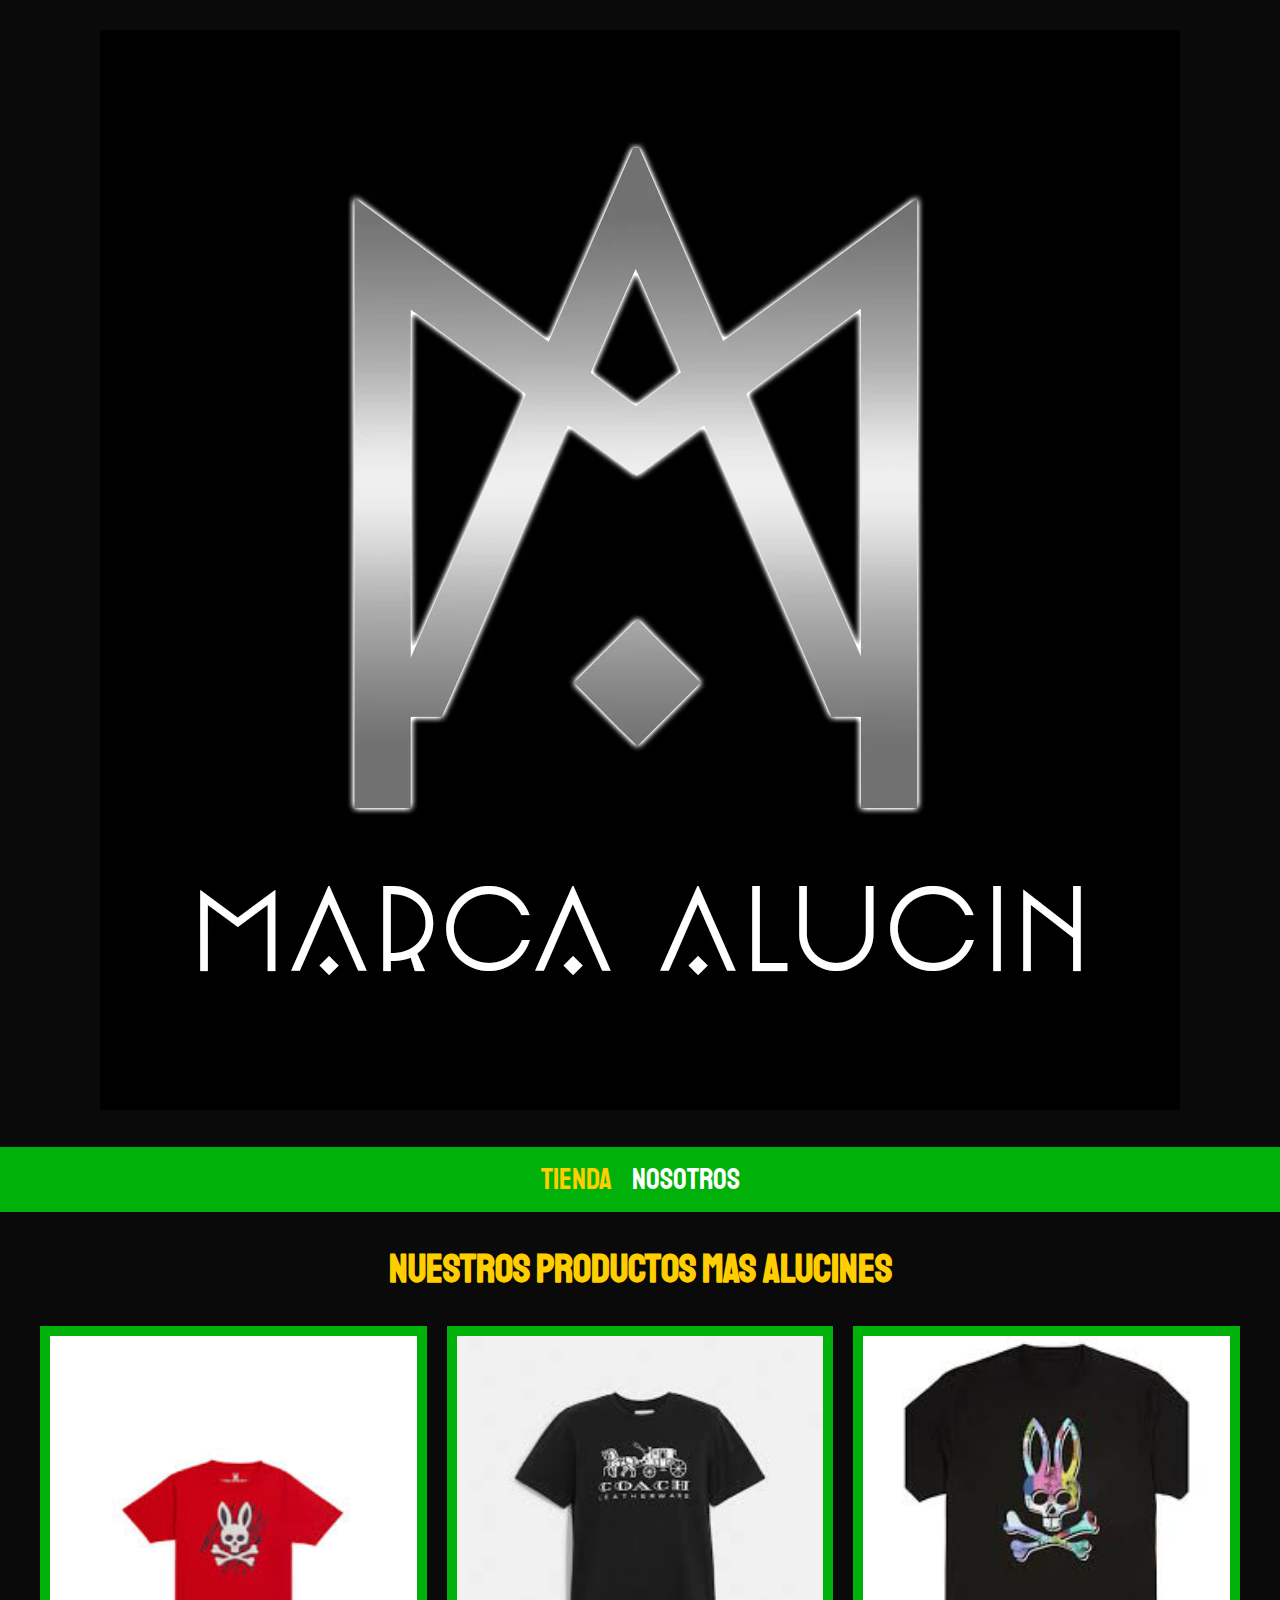
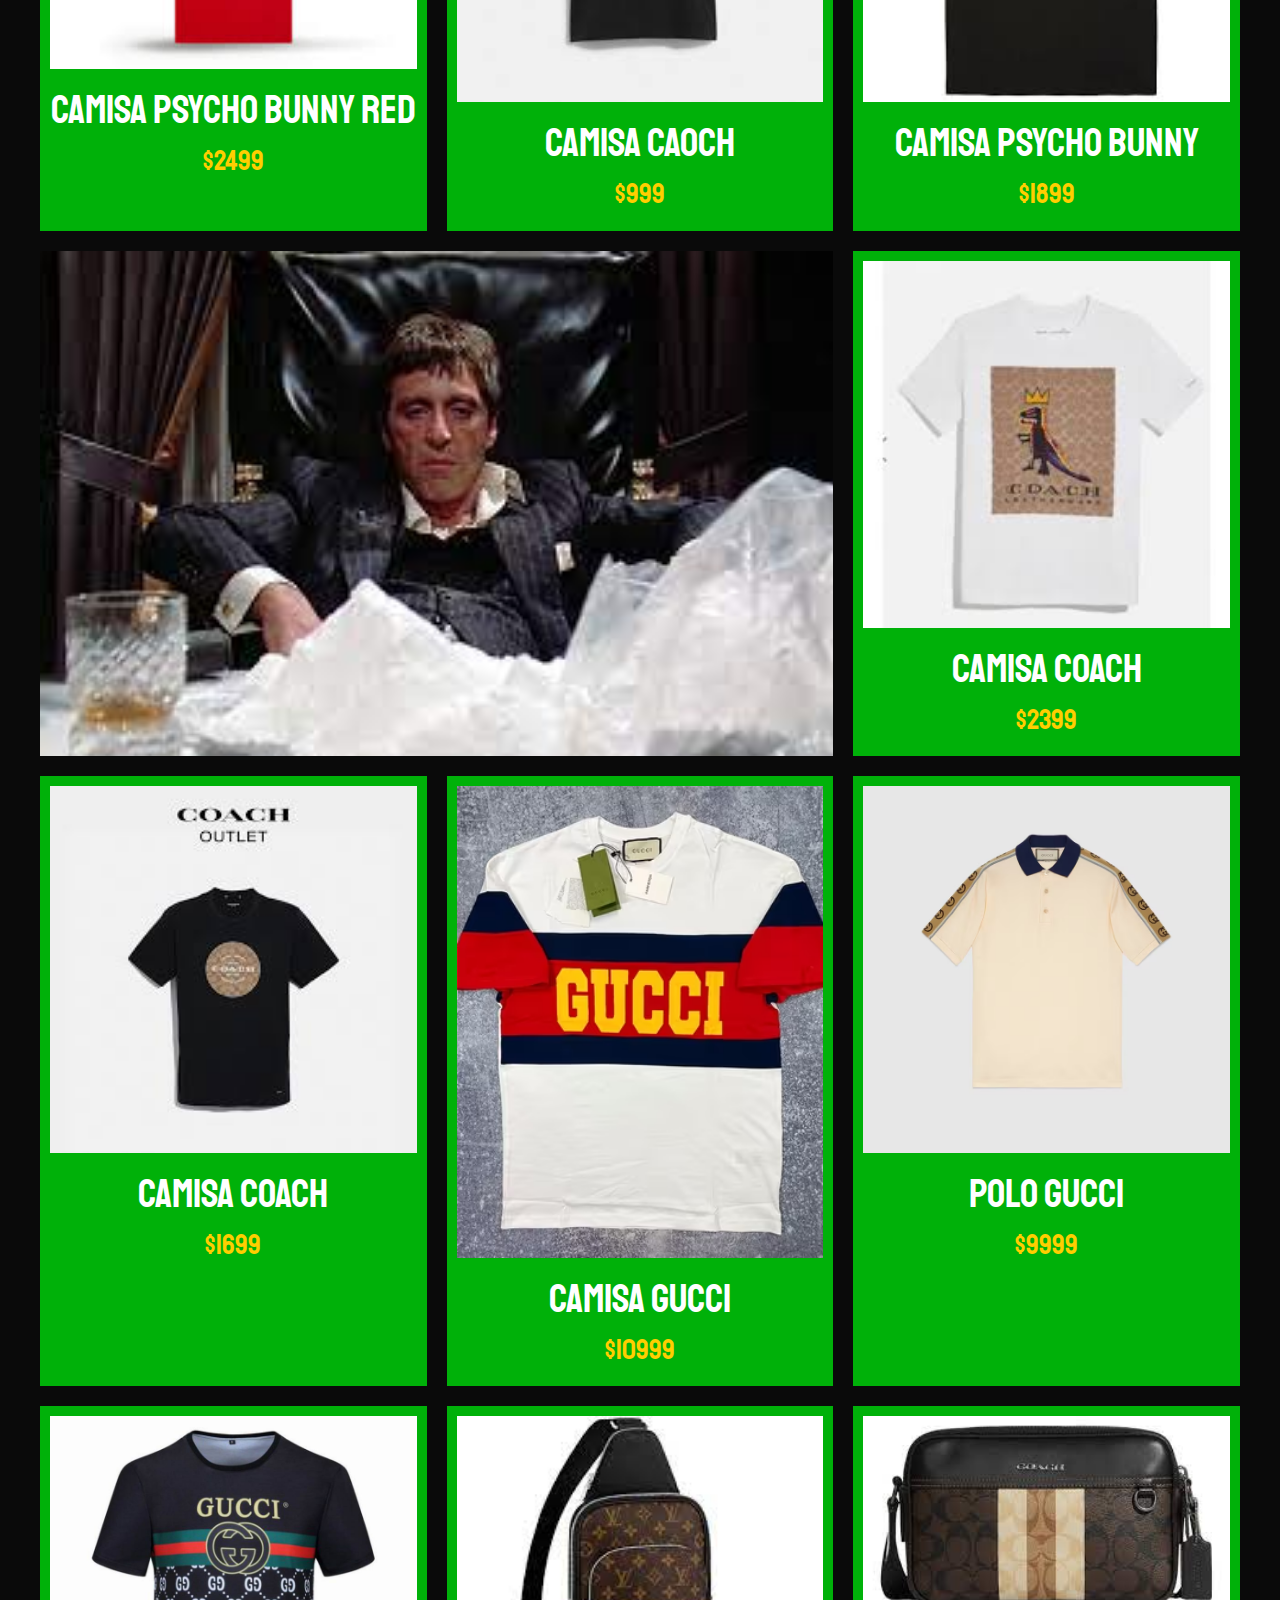
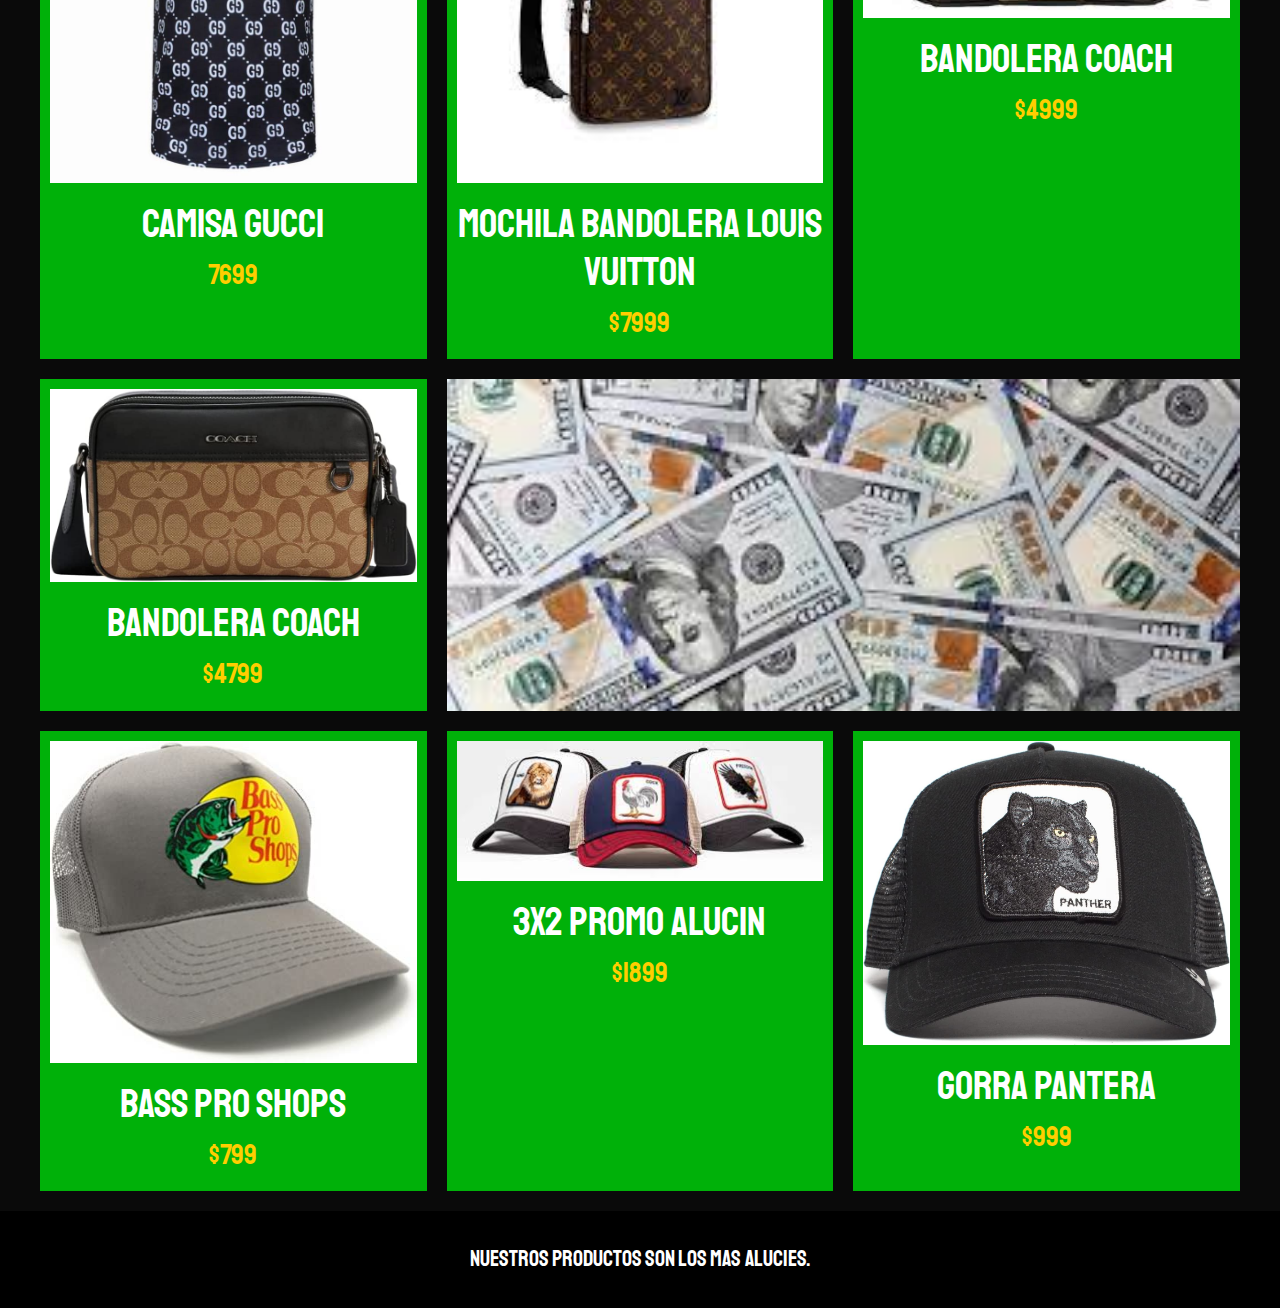
<file: FrontEndStore_fin/index.html>
<!DOCTYPE html>
<html lang="en">
<head>
    <meta charset="UTF-8">
    <meta name="viewport" content="width=device-width, initial-scale=1.0">
    <title>Alucin Store</title>
    <link rel="stylesheet" href="css/normalize.css">
    <link href="https://fonts.googleapis.com/css2?family=Staatliches&display=swap" rel="stylesheet">
    <link rel="stylesheet" href="css/style.css">
</head>
<body>
    <header class="header">
        <a href="index.html">
            <img class="header__logo" src="img/logo.webp" alt="Logotipo">
        </a>
    </header>

    <nav class="navegacion">
        <a class="navegacion__enlace navegacion__enlace--activo" href="index.html">Tienda</a>
        <a class="navegacion__enlace" href="nosotros.html">Nosotros</a>
    </nav>

    <main class="contenedor">
        <h1>Nuestros Productos mas alucines</h1>

        <div class="grid">
            <div class="producto">
                <a href="producto.html">
                    <img class="producto__imagen" src="img/1.jpg" alt="imagen camisa">
                    <div class="producto__informacion">
                        <p class="producto__nombre">camisa psycho bunny Red</p>
                        <p class="producto__precio">$2499</p>
                    </div>
                </a>
            </div>  <!--.producto-->
            <div class="producto">
                <a href="producto.html">
                    <img class="producto__imagen" src="img/2.jpg" alt="imagen camisa">
                    <div class="producto__informacion">
                        <p class="producto__nombre">camisa caoch</p>
                        <p class="producto__precio">$999</p>
                    </div>
                </a>
            </div>  <!--.producto-->
            <div class="producto">
                <a href="producto.html">
                    <img class="producto__imagen" src="img/3.jpg" alt="imagen camisa">
                    <div class="producto__informacion">
                        <p class="producto__nombre">camisa psycho bunny</p>
                        <p class="producto__precio">$1899</p>
                    </div>
                </a>
            </div>  <!--.producto-->
            <div class="producto">
                <a href="producto.html">
                    <img class="producto__imagen" src="img/4.jpg" alt="imagen camisa">
                    <div class="producto__informacion">
                        <p class="producto__nombre">camisa coach</p>
                        <p class="producto__precio">$2399</p>
                    </div>
                </a>
            </div>  <!--.producto-->
            <div class="producto">
                <a href="producto.html">
                    <img class="producto__imagen" src="img/5.jpg" alt="imagen camisa">
                    <div class="producto__informacion">
                        <p class="producto__nombre">camisa coach</p>
                        <p class="producto__precio">$1699</p>
                    </div>
                </a>
            </div>  <!--.producto-->
            <div class="producto">
                <a href="producto.html">
                    <img class="producto__imagen" src="img/6.jpg" alt="imagen camisa">
                    <div class="producto__informacion">
                        <p class="producto__nombre">camisa Gucci</p>
                        <p class="producto__precio">$10999</p>
                    </div>
                </a>
            </div>  <!--.producto-->
            <div class="producto">
                <a href="producto.html">
                    <img class="producto__imagen" src="img/7.jpg" alt="imagen camisa">
                    <div class="producto__informacion">
                        <p class="producto__nombre">Polo Gucci</p>
                        <p class="producto__precio">$9999</p>
                    </div>
                </a>
            </div>  <!--.producto-->
            <div class="producto">
                <a href="producto.html">
                    <img class="producto__imagen" src="img/8.jpg" alt="imagen camisa">
                    <div class="producto__informacion">
                        <p class="producto__nombre">Camisa gucci</p>
                        <p class="producto__precio">7699</p>
                    </div>
                </a>
            </div>  <!--.producto-->
            <div class="producto">
                <a href="producto.html">
                    <img class="producto__imagen" src="img/9.jpg" alt="imagen camisa">
                    <div class="producto__informacion">
                        <p class="producto__nombre">Mochila Bandolera Louis Vuitton</p>
                        <p class="producto__precio">$7999</p>
                    </div>
                </a>
            </div>  <!--.producto-->
            <div class="producto">
                <a href="producto.html">
                    <img class="producto__imagen" src="img/10.jpg" alt="imagen camisa">
                    <div class="producto__informacion">
                        <p class="producto__nombre">Bandolera coach</p>
                        <p class="producto__precio">$4999</p>
                    </div>
                </a>
            </div>  <!--.producto-->
            <div class="producto">
                <a href="producto.html">
                    <img class="producto__imagen" src="img/11.jpg" alt="imagen camisa">
                    <div class="producto__informacion">
                        <p class="producto__nombre">Bandolera Coach</p>
                        <p class="producto__precio">$4799</p>
                    </div>
                </a>
            </div>  <!--.producto-->
            <div class="producto">
                <a href="producto.html">
                    <img class="producto__imagen" src="img/12.jpg" alt="imagen camisa">
                    <div class="producto__informacion">
                        <p class="producto__nombre">Bass pro shops</p>
                        <p class="producto__precio">$799</p>
                    </div>
                </a>
            </div>  <!--.producto-->
            <div class="producto">
                <a href="producto.html">
                    <img class="producto__imagen" src="img/13.jpg" alt="imagen camisa">
                    <div class="producto__informacion">
                        <p class="producto__nombre">3x2 promo Alucin</p>
                        <p class="producto__precio">$1899</p>
                    </div>
                </a>
            </div>  <!--.producto-->
            <div class="producto">
                <a href="producto.html">
                    <img class="producto__imagen" src="img/14.jpg" alt="imagen camisa">
                    <div class="producto__informacion">
                        <p class="producto__nombre">Gorra pantera </p>
                        <p class="producto__precio">$999</p>
                    </div>
                </a>
            </div>  <!--.producto-->

            <div class="grafico grafico--camisas"></div>
            <div class="grafico grafico--node"></div>
        </div>
    </main>

    <footer class="footer">
        <p class="footer__texto">nuestros productos son los mas alucies.</p>
    </footer>
    
</body>
</html>
</file>
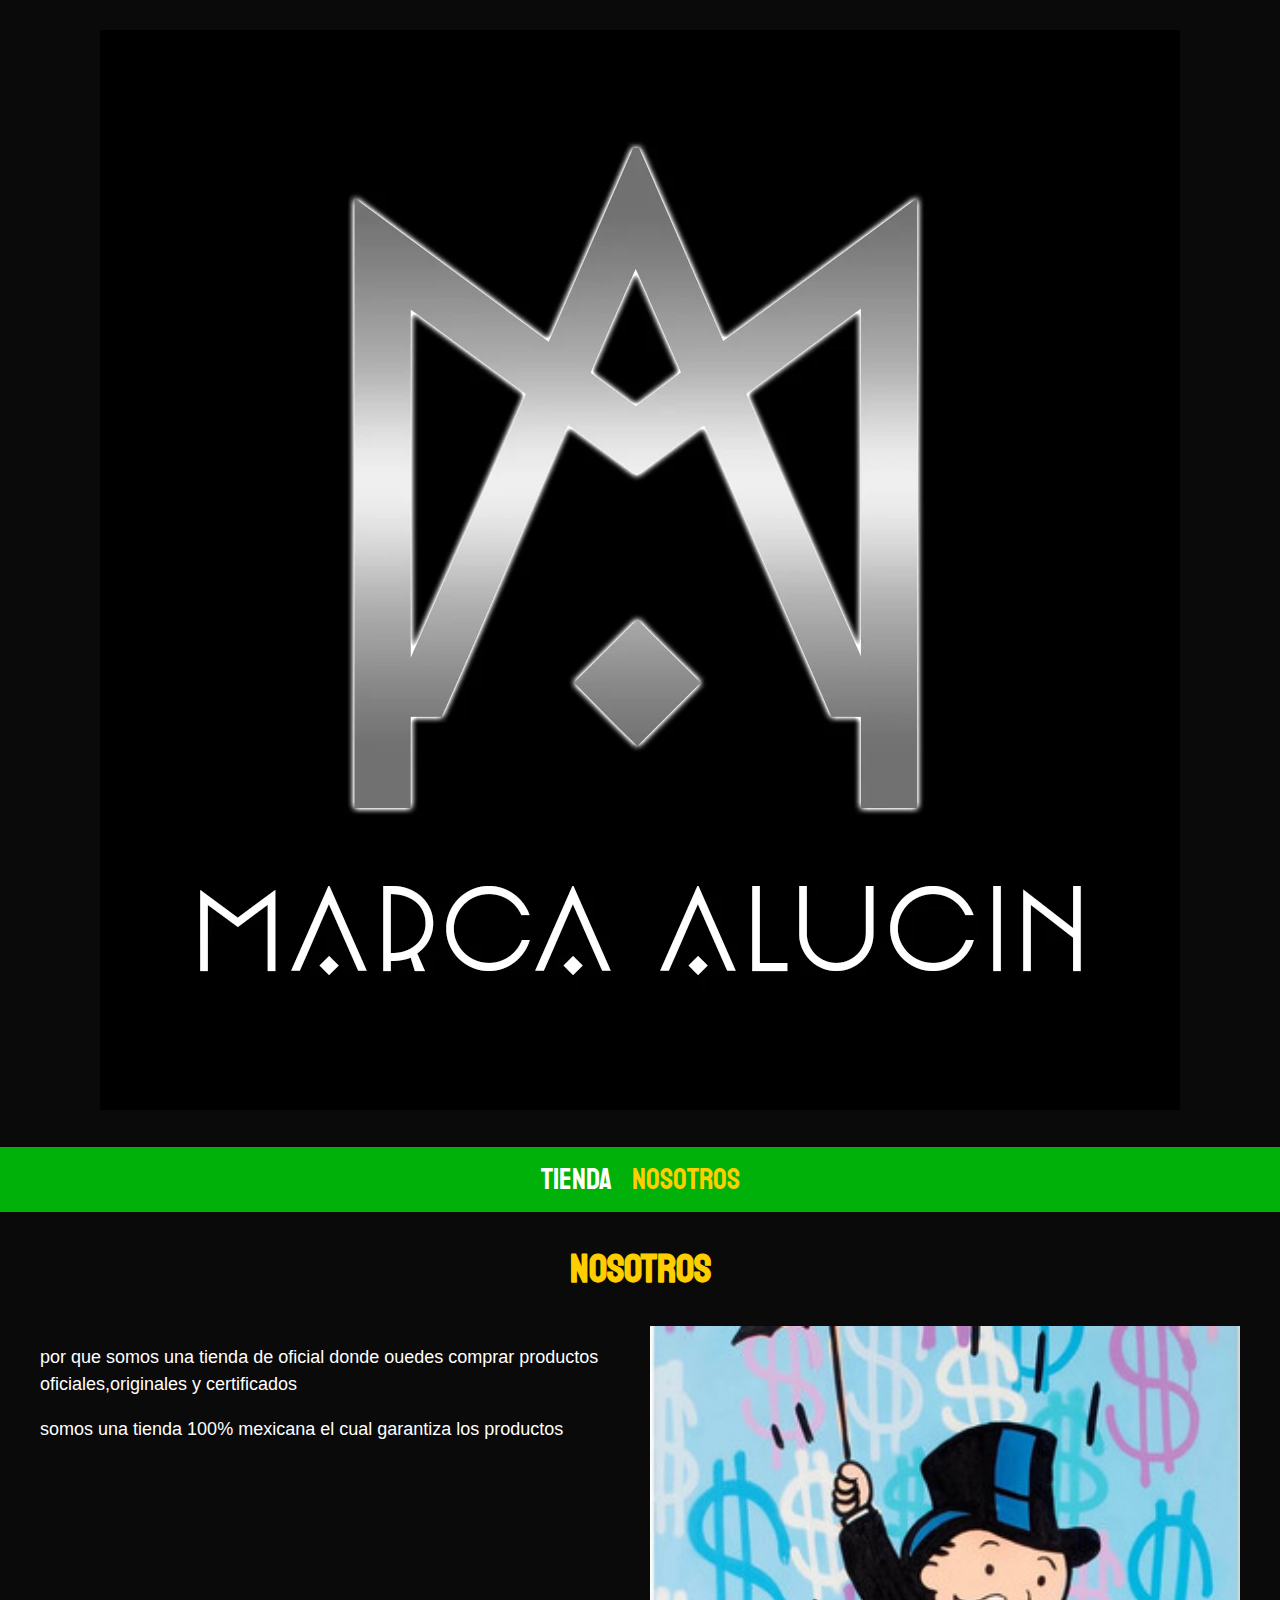
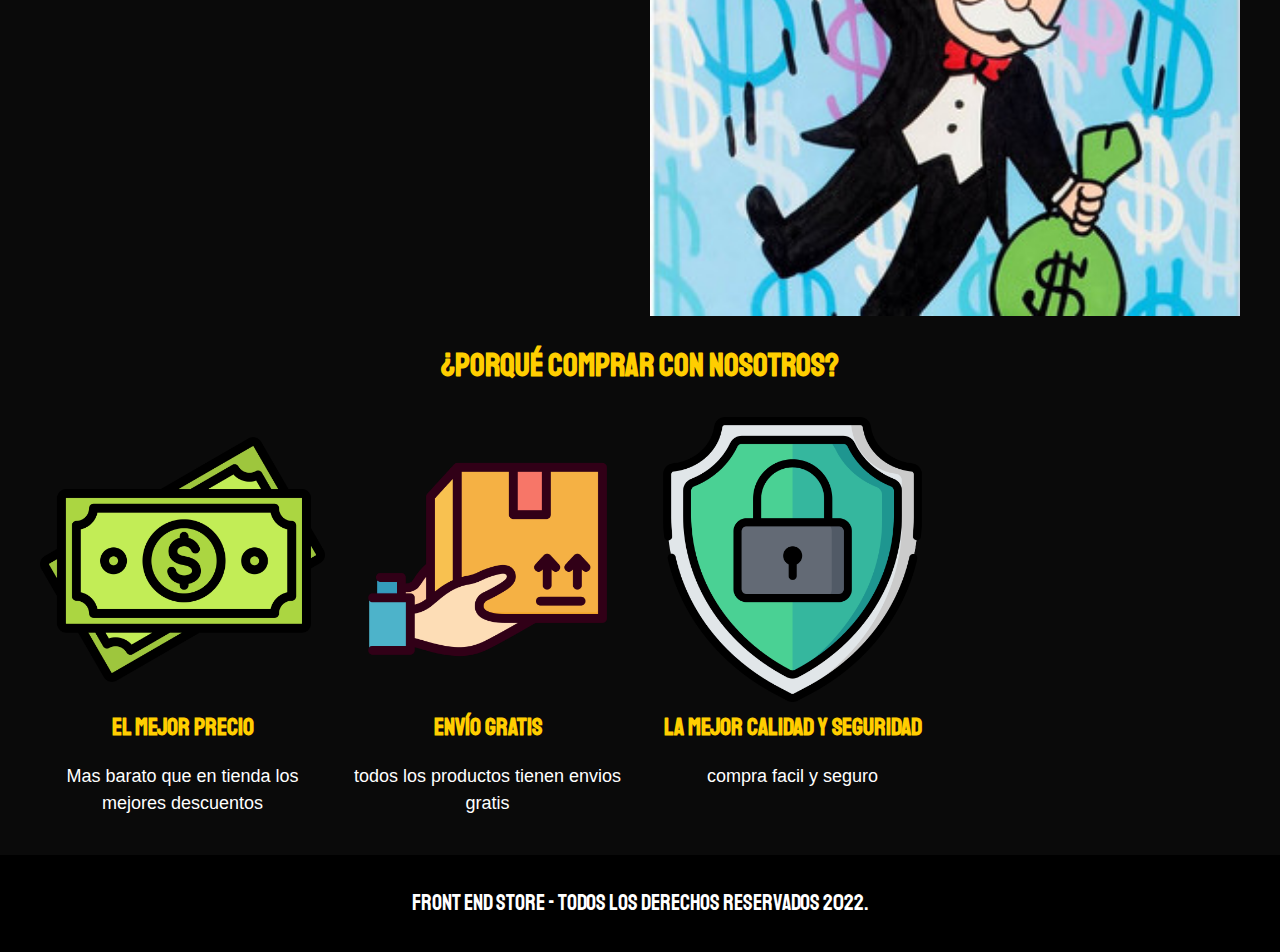
<file: FrontEndStore_fin/nosotros.html>
<!DOCTYPE html>
<html lang="en">
<head>
    <meta charset="UTF-8">
    <meta name="viewport" content="width=device-width, initial-scale=1.0">
    <title>nosotros</title>
    <link rel="stylesheet" href="css/normalize.css">
    <link href="https://fonts.googleapis.com/css2?family=Staatliches&display=swap" rel="stylesheet">
    <link rel="stylesheet" href="css/style.css">
</head>
<body>
    <header class="header">
        <a href="index.html">
            <img class="header__logo" src="img/logo.webp" alt="Logotipo">
        </a>
    </header>

    <nav class="navegacion">
        <a class="navegacion__enlace" href="index.html">Tienda</a>
        <a class="navegacion__enlace navegacion__enlace--activo" href="nosotros.html">Nosotros</a>
    </nav>

    <main class="contenedor">
        <h1>Nosotros</h1>

        <div class="nosotros">
            <div class="nosotros__contenido">
                <p>por que somos una tienda de oficial donde ouedes comprar productos oficiales,originales y certificados  </p>

                <p>somos una tienda 100% mexicana el cual garantiza los productos  
                </p>
            </div>
            <img class="nosotros__imagen" src="img/nosotros.jpg" alt="imagen nosotros">
        </div>
    </main>

    <section class="contenedor comprar">
        <h2 class="comprar__titulo">¿Porqué Comprar con nosotros?</h2>
         

        <div class="bloques">
            <div class="bloque">
                <img class="bloque__imagen" src="img/icono_1.png" alt="porque comprar">
                <h3 class="bloque__titulo">El Mejor Precio</h3>
                <p>Mas barato que en tienda los mejores descuentos</p>
            </div> <!--.bloque-->

       

            <div class="bloque">
                <img class="bloque__imagen" src="img/icono_3 (2).png" alt="porque comprar">
                <h3 class="bloque__titulo">Envío Gratis</h3>
                <p>todos los productos tienen envios gratis</p>
            </div> <!--.bloque-->

            <div class="bloque">
                <img class="bloque__imagen" src="img/icono_4.png" alt="porque comprar">
                <h3 class="bloque__titulo">La Mejor calidad y seguridad </h3>
                <p>compra facil y seguro</p>
            </div> <!--.bloque-->
        </div><!--.bloques-->
    </section> 

    <footer class="footer">
        <p class="footer__texto">Front End Store - Todos los derechos Reservados 2022.</p>
    </footer>
    
</body>
</html>
</file>
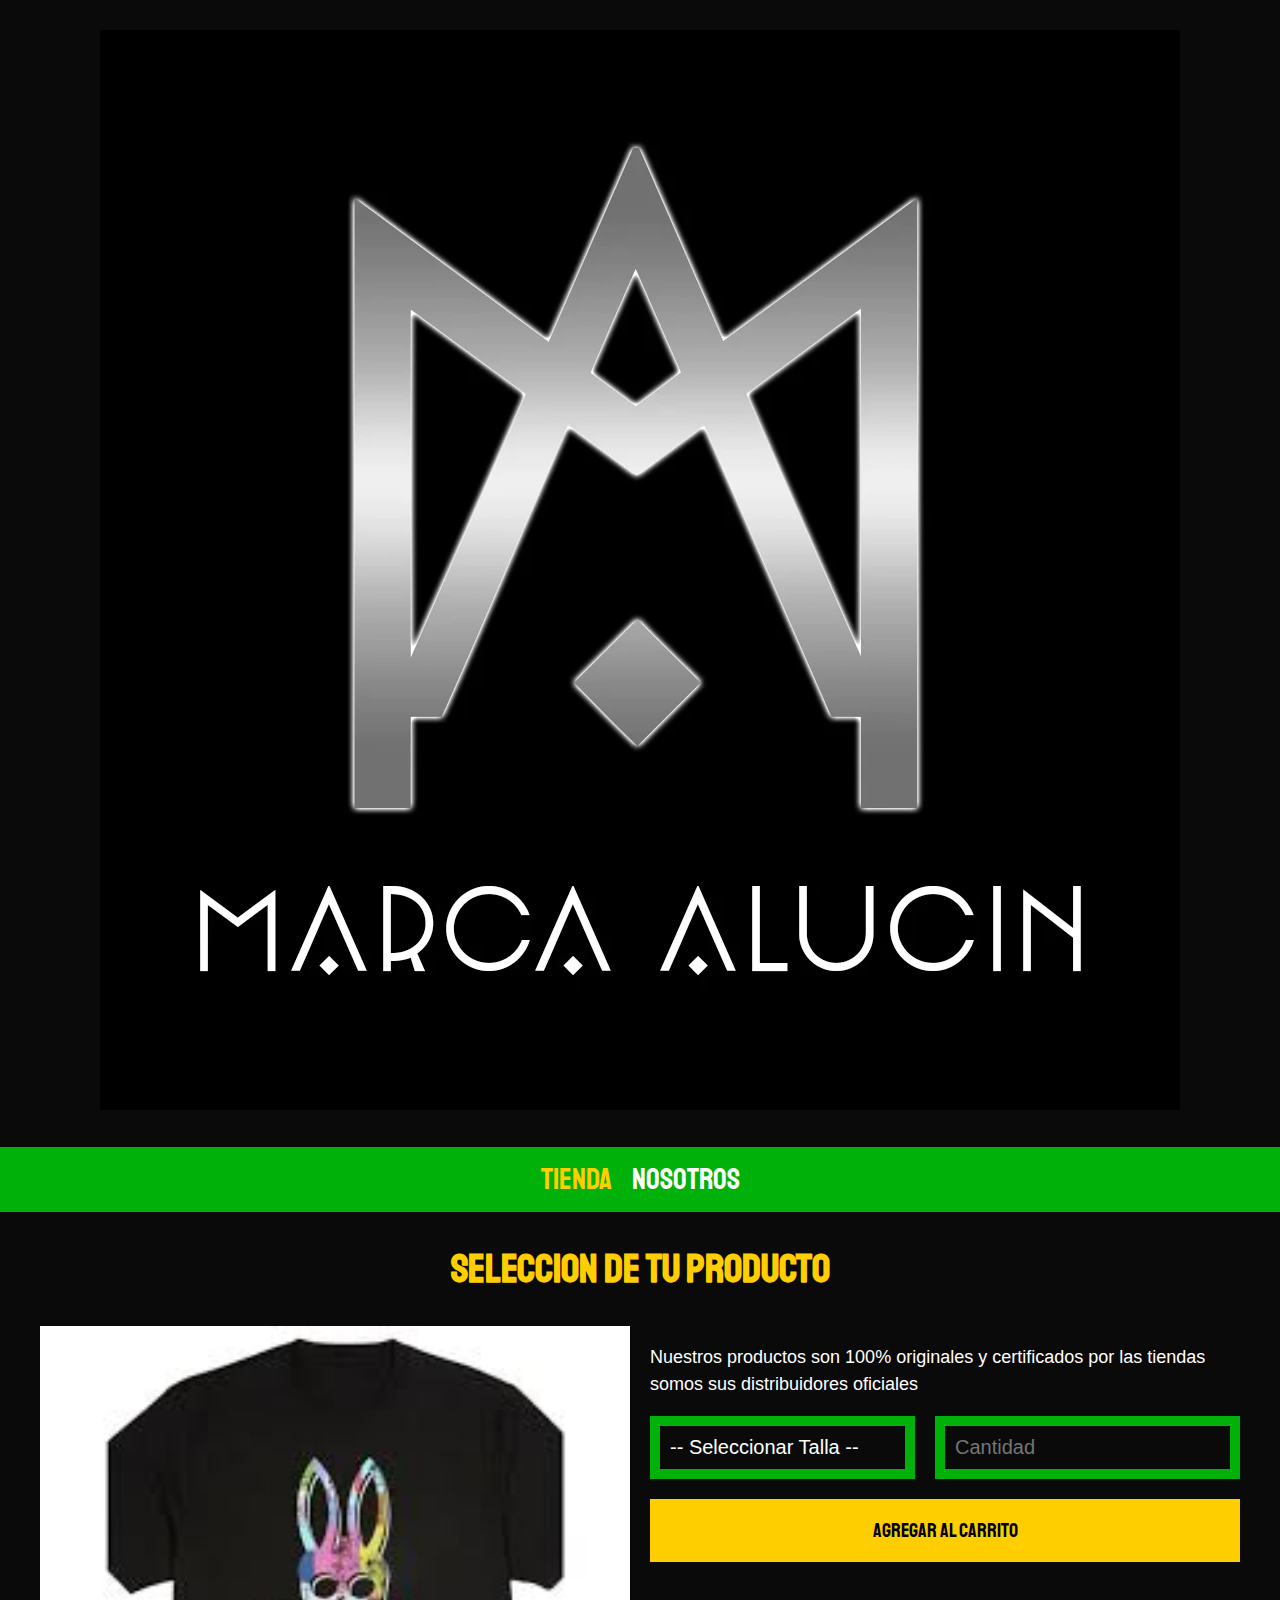
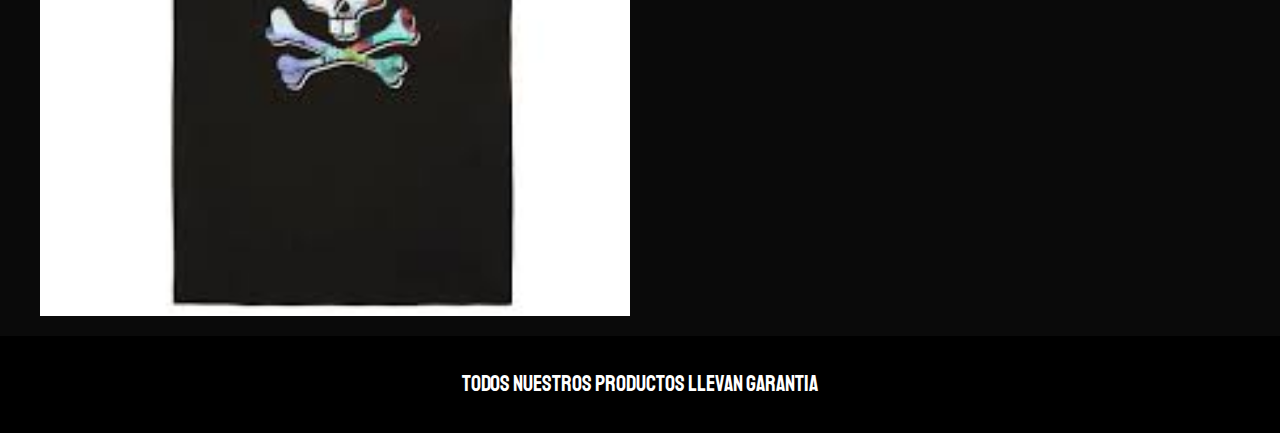
<file: FrontEndStore_fin/producto.html>
<!DOCTYPE html>
<html lang="en">
<head>
    <meta charset="UTF-8">
    <meta name="viewport" content="width=device-width, initial-scale=1.0">
    <title>seleccion de productos</title>
    <link rel="stylesheet" href="css/normalize.css">
    <link href="https://fonts.googleapis.com/css2?family=Staatliches&display=swap" rel="stylesheet">
    <link rel="stylesheet" href="css/style.css">
</head>
<body>
    <header class="header">
        <a href="index.html">
            <img class="header__logo" src="img/logo.webp" alt="Logotipo">
        </a>
    </header>

    <nav class="navegacion">
        <a class="navegacion__enlace navegacion__enlace--activo" href="index.html">Tienda</a>
        <a class="navegacion__enlace" href="nosotros.html">Nosotros</a>
    </nav>

    <main class="contenedor">
        <h1>Seleccion de tu producto</h1>

        <div class="camisa">
            <img class="camisa__imagen" src="img/3.jpg" alt="Imagen del Producto">

            <div class="camisa__contenido">
                <p>Nuestros productos son 100% originales y certificados por las tiendas somos sus distribuidores oficiales</p>

                <form class="formulario">
                    <select class="formulario__campo">
                        <option disabled selected>-- Seleccionar Talla --</option>
                        <option>Chica</option>
                        <option>Mediana</option>
                        <option>Grande</option>
                    </select>
                    <input class="formulario__campo" type="number" placeholder="Cantidad" min="1">
                    <input class="formulario__submit" type="submit" value="Agregar al Carrito">
                </form>
            </div>
        </div>
    </main>

    <footer class="footer">
        <p class="footer__texto">todos nuestros productos llevan garantia </p>
    </footer>
    
</body>
</html>
</file>
<file: FrontEndStore_fin/css/style.css>
:root {
    --primario: #0a0a0a;
    --primarioOscuro: #00b109;
    --secundario: #FFCE00;
    --secundarioOscuro: rgb(233, 187, 2);
    --blanco: #FFF;
    --negro: #000;

    --fuentePrincipal: 'Staatliches', cursive;
}

html {
    box-sizing: border-box;
    font-size: 62.5%; 
}

*, *:before, *:after {
    box-sizing: inherit;
}

/** Globales **/
body {
    background-color: var(--primario);
    font-size: 1.6rem;
    line-height: 1.5;
}
p {
    font-size: 1.8rem;
    font-family: Arial, Helvetica, sans-serif;
    color: var(--blanco);
}
a {
    text-decoration: none;
}
img {
    width: 100%;
}
.contenedor {
    max-width: 120rem;
    margin: 0 auto;
}
h1, h2, h3 {
    text-align: center;
    color: var(--secundario);
    font-family: var(--fuentePrincipal);
}
h1 {
    font-size: 4rem;
}
h2 {
    font-size: 3.2rem;
}
h3 {
    font-size: 2.4rem;
}

/** Header **/
.header {
    display: flex;
    justify-content: center;
}
.header__logo {
    margin: 3rem 0;
}
/** Footer **/
.footer {
    background-color: var(--negro);
    padding: 1rem 0;
    margin-top: 2rem;
}
.footer__texto {
    font-family: var(--fuentePrincipal);
    text-align: center;
    font-size: 2.2rem;
}
/** Navegacion **/
.navegacion {
    background-color: var(--primarioOscuro);
    padding: 1rem 0;
    display: flex;
    justify-content: center;
    gap: 2rem; 
}
.navegacion__enlace {
    font-family: var(--fuentePrincipal);
    color: var(--blanco);
    font-size: 3rem;
}
.navegacion__enlace--activo,
.navegacion__enlace:hover {
    color: var(--secundario);
}

/** Grid **/
.grid {
    display: grid;
    grid-template-columns: repeat(2, 1fr);
    gap: 2rem;
}
@media (min-width: 768px) {
    .grid {
        grid-template-columns: repeat(3, 1fr);
    }
}

/** Productos **/
.producto {
    background-color: var(--primarioOscuro);
    padding: 1rem;
}

.producto__nombre {
    font-size: 4rem;
}
.producto__precio {
    font-size: 2.8rem;
    color: var(--secundario);
}
.producto__nombre,
.producto__precio {
    font-family: var(--fuentePrincipal);
    margin: 1rem 0;
    text-align: center;
    line-height: 1.2;
}

/** Graficos **/
.grafico {
    min-height: 30rem;
    background-repeat: no-repeat;
    background-size: cover;
    grid-column: 1 / 3;
}
.grafico--camisas {
    grid-row: 2 / 3;
    background-image: url(../img/grafico1.jpg);
}
.grafico--node {
    background-image: url(../img/grafico2.jpg);
    grid-row: 8 / 9;
}

@media (min-width: 768px) {
    .grafico--node {
        grid-row: 5 / 6;
        grid-column: 2 / 4;
    }
}

/** Nosotros **/
.nosotros {
    display: grid;
    grid-template-rows: repeat(2, auto);
}
@media (min-width: 768px) {
    .nosotros {
        grid-template-columns: repeat(2, 1fr);
        column-gap: 2rem;
    }
}
.nosotros__imagen {
    grid-row: 1 / 2;
}
@media (min-width: 768px) {
    .nosotros__imagen {
       grid-column: 2 / 3;
    }
}

/** Bloques **/
.bloques {
    display: grid;
    grid-template-columns: repeat(2, 1fr);
    gap: 2rem;
}
@media (min-width: 768px) {
    .bloques {
        grid-template-columns: repeat(4, 1fr);
    }
}

.bloque {
    text-align: center;
}

.bloque__titulo {
    margin: 0;
}

/** Pagina del Producto **/
@media (min-width: 768px) {
    .camisa {
        display: grid;
        grid-template-columns: repeat(2, 1fr);
        column-gap: 2rem;
    }
}

.formulario {
    display: grid;
    grid-template-columns: repeat(2, 1fr);
    gap: 2rem;
}
.formulario__campo {
   border: 1rem solid var(--primarioOscuro);
   background-color: transparent;
   color: var(--blanco);
   font-size: 2rem;
   font-family: Arial, Helvetica, sans-serif;
   padding: 1rem;
   appearance: none;
}
.formulario__submit {
    background-color: var(--secundario);
    border: none;
    font-size: 2rem;
    font-family: var(--fuentePrincipal);
    padding: 2rem;
    transition: background-color .3s ease;
    grid-column: 1 / 3;
}
.formulario__submit:hover {
    cursor: pointer;
    background-color: var(--secundarioOscuro);
}
</file>
